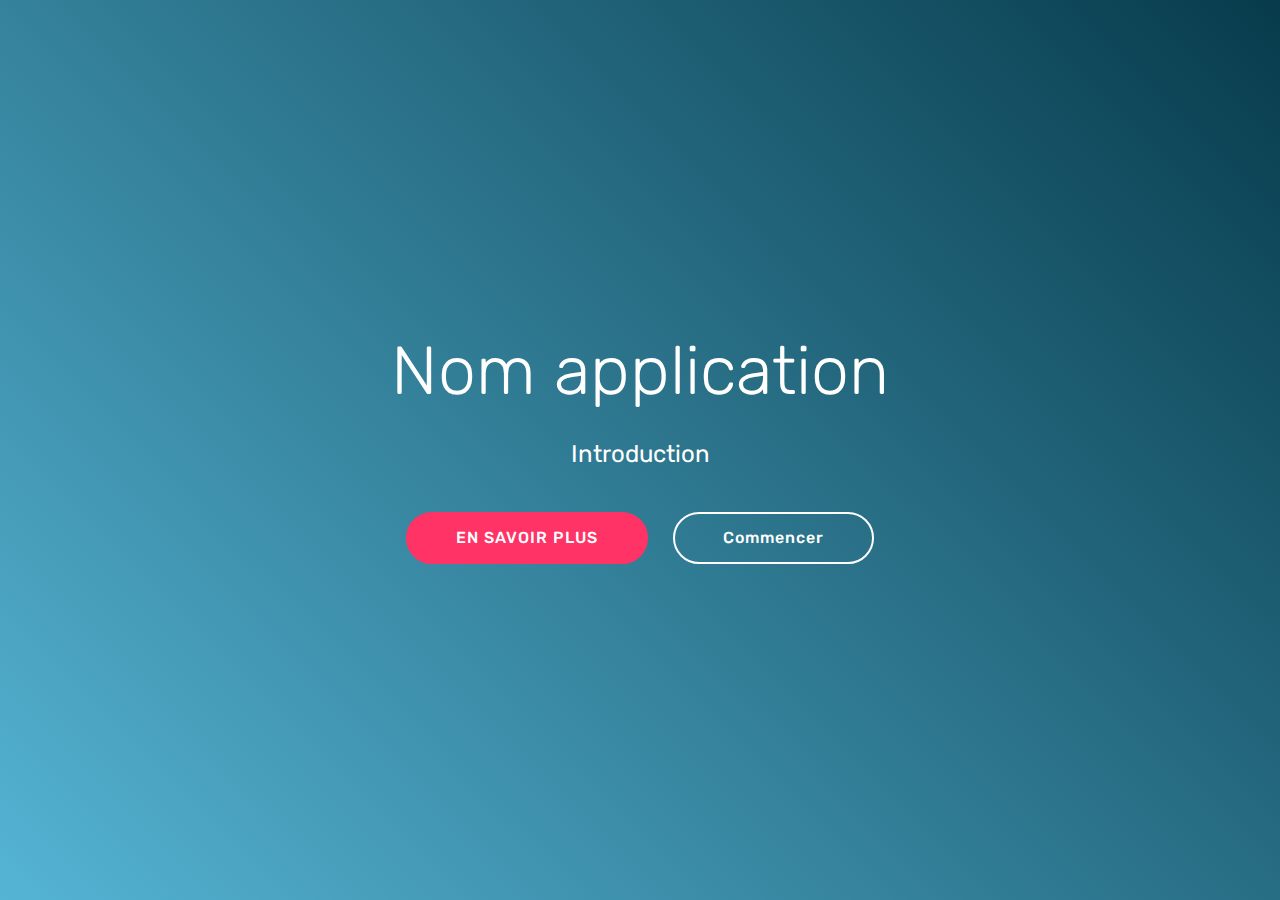
<file: index.html>
<!DOCTYPE html>
<html >
<head>
  <!-- Site made with Mobirise Website Builder v4.9.1, https://mobirise.com -->
  <meta charset="UTF-8">
  <meta http-equiv="X-UA-Compatible" content="IE=edge">
  <meta name="generator" content="Mobirise v4.9.1, mobirise.com">
  <meta name="viewport" content="width=device-width, initial-scale=1, minimum-scale=1">
  <link rel="shortcut icon" href="assets/images/51gy103of5l-128x128.png" type="image/x-icon">
  <meta name="description" content="">
  <title>Home</title>
  <link rel="stylesheet" href="assets/web/assets/mobirise-icons/mobirise-icons.css">
  <link rel="stylesheet" href="assets/tether/tether.min.css">
  <link rel="stylesheet" href="assets/bootstrap/css/bootstrap.min.css">
  <link rel="stylesheet" href="assets/bootstrap/css/bootstrap-grid.min.css">
  <link rel="stylesheet" href="assets/bootstrap/css/bootstrap-reboot.min.css">
  <link rel="stylesheet" href="assets/theme/css/style.css">
  <link rel="stylesheet" href="assets/mobirise/css/mbr-additional.css" type="text/css">
  
  
  
</head>
<body>
  <section class="header5 cid-rhd4XIgCxi mbr-fullscreen" id="header5-5">

    

    
    <div class="container">
        <div class="row justify-content-center">
            <div class="mbr-white col-md-10">
                <h1 class="mbr-section-title align-center pb-3 mbr-fonts-style display-1">Nom application</h1>
                <p class="mbr-text align-center display-5 pb-3 mbr-fonts-style">Introduction</p>
                <div class="mbr-section-btn align-center"><a class="btn btn-md btn-secondary display-4" href="https://mobirise.co">EN SAVOIR PLUS</a>
                        <a class="btn btn-md btn-white-outline display-4" href="page1.html">Commencer</a></div>
            </div>
        </div>
    </div>

    
</section>


  <section class="engine"><a href="https://mobirise.info/m">website design templates</a></section><script src="assets/web/assets/jquery/jquery.min.js"></script>
  <script src="assets/popper/popper.min.js"></script>
  <script src="assets/tether/tether.min.js"></script>
  <script src="assets/bootstrap/js/bootstrap.min.js"></script>
  <script src="assets/smoothscroll/smooth-scroll.js"></script>
  <script src="assets/theme/js/script.js"></script>
  
  
</body>
</html>
</file>
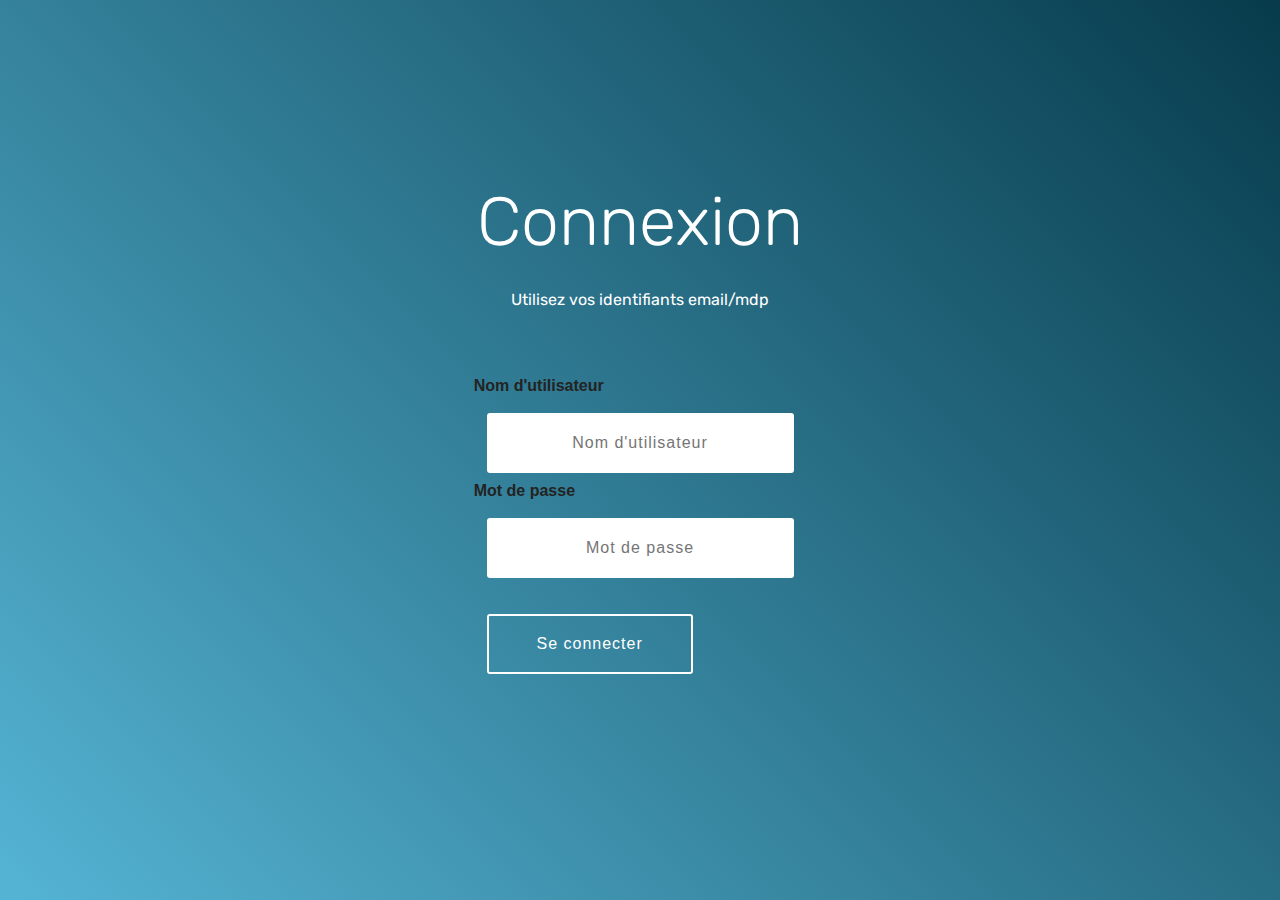
<file: page1.html>
<!DOCTYPE html>
<html >
<head>
  <!-- Site made with Mobirise Website Builder v4.9.1, https://mobirise.com -->
  <meta charset="UTF-8">
  <meta http-equiv="X-UA-Compatible" content="IE=edge">
  <meta name="generator" content="Mobirise v4.9.1, mobirise.com">
  <meta name="viewport" content="width=device-width, initial-scale=1, minimum-scale=1">
  <link rel="shortcut icon" href="assets/images/51gy103of5l-128x128.png" type="image/x-icon">
  <meta name="description" content="Website Creator Description">
  <title>connect</title>
  <link rel="stylesheet" href="assets/web/assets/mobirise-icons/mobirise-icons.css">
  <link rel="stylesheet" href="assets/tether/tether.min.css">
  <link rel="stylesheet" href="assets/bootstrap/css/bootstrap.min.css">
  <link rel="stylesheet" href="assets/bootstrap/css/bootstrap-grid.min.css">
  <link rel="stylesheet" href="assets/bootstrap/css/bootstrap-reboot.min.css">
  <link rel="stylesheet" href="assets/theme/css/style.css">
  <link rel="stylesheet" href="assets/mobirise/css/mbr-additional.css" type="text/css">
  
  
  
</head>
<body>
  <section class="header5 cid-rhd1aNc7wq mbr-fullscreen" id="header5-4">

    

    
    <div class="container">
        <div class="row justify-content-center">
            <div class="mbr-white col-md-10">
                <h1 class="mbr-section-title align-center pb-3 mbr-fonts-style display-1">
                    Connexion</h1>
                <p class="mbr-text align-center display-5 pb-3 mbr-fonts-style display-7">Utilisez vos identifiants email/mdp</p>
            </div>          <div class="containere">
            <form action="verification.php" method="POST">
                <label><strong>Nom d'utilisateur</strong></label><br>
                <input class="btn " type="text" placeholder="Nom d'utilisateur" name="username" required="">
                <br>
                <label><strong>Mot de passe</strong></label>                <br>
                <input class="btn " type="password" placeholder="Mot de passe" name="password" required="">
                <br>                <br>                <dd><a class="btn btn-md btn-white-outline" href="connected.html">Se connecter</a></dd></form></div>                             </div> 
        </div>            <!-- zone de connexion -->

    
</section>


  <section class="engine"><a href="https://mobirise.info/y">html site templates</a></section><script src="assets/web/assets/jquery/jquery.min.js"></script>
  <script src="assets/popper/popper.min.js"></script>
  <script src="assets/tether/tether.min.js"></script>
  <script src="assets/bootstrap/js/bootstrap.min.js"></script>
  <script src="assets/smoothscroll/smooth-scroll.js"></script>
  <script src="assets/theme/js/script.js"></script>
  
  
</body>
</html>
</file>
<file: assets/web/assets/mobirise-icons/mobirise-icons.css>
@font-face {
  font-family: 'MobiriseIcons';
  src:  url('mobirise-icons.eot?spat4u');
  src:  url('mobirise-icons.eot?spat4u#iefix') format('embedded-opentype'),
    url('mobirise-icons.ttf?spat4u') format('truetype'),
    url('mobirise-icons.woff?spat4u') format('woff'),
    url('mobirise-icons.svg?spat4u#MobiriseIcons') format('svg');
  font-weight: normal;
  font-style: normal;
}

[class^="mbri-"], [class*=" mbri-"] {
  /* use !important to prevent issues with browser extensions that change fonts */
  font-family: MobiriseIcons !important;
  speak: none;
  font-style: normal;
  font-weight: normal;
  font-variant: normal;
  text-transform: none;
  line-height: 1;

  /* Better Font Rendering =========== */
  -webkit-font-smoothing: antialiased;
  -moz-osx-font-smoothing: grayscale;
}

.mbri-add-submenu:before {
  content: "\e900";
}
.mbri-alert:before {
  content: "\e901";
}
.mbri-align-center:before {
  content: "\e902";
}
.mbri-align-justify:before {
  content: "\e903";
}
.mbri-align-left:before {
  content: "\e904";
}
.mbri-align-right:before {
  content: "\e905";
}
.mbri-android:before {
  content: "\e906";
}
.mbri-apple:before {
  content: "\e907";
}
.mbri-arrow-down:before {
  content: "\e908";
}
.mbri-arrow-next:before {
  content: "\e909";
}
.mbri-arrow-prev:before {
  content: "\e90a";
}
.mbri-arrow-up:before {
  content: "\e90b";
}
.mbri-bold:before {
  content: "\e90c";
}
.mbri-bookmark:before {
  content: "\e90d";
}
.mbri-bootstrap:before {
  content: "\e90e";
}
.mbri-briefcase:before {
  content: "\e90f";
}
.mbri-browse:before {
  content: "\e910";
}
.mbri-bulleted-list:before {
  content: "\e911";
}
.mbri-calendar:before {
  content: "\e912";
}
.mbri-camera:before {
  content: "\e913";
}
.mbri-cart-add:before {
  content: "\e914";
}
.mbri-cart-full:before {
  content: "\e915";
}
.mbri-cash:before {
  content: "\e916";
}
.mbri-change-style:before {
  content: "\e917";
}
.mbri-chat:before {
  content: "\e918";
}
.mbri-clock:before {
  content: "\e919";
}
.mbri-close:before {
  content: "\e91a";
}
.mbri-cloud:before {
  content: "\e91b";
}
.mbri-code:before {
  content: "\e91c";
}
.mbri-contact-form:before {
  content: "\e91d";
}
.mbri-credit-card:before {
  content: "\e91e";
}
.mbri-cursor-click:before {
  content: "\e91f";
}
.mbri-cust-feedback:before {
  content: "\e920";
}
.mbri-database:before {
  content: "\e921";
}
.mbri-delivery:before {
  content: "\e922";
}
.mbri-desktop:before {
  content: "\e923";
}
.mbri-devices:before {
  content: "\e924";
}
.mbri-down:before {
  content: "\e925";
}
.mbri-download:before {
  content: "\e989";
}
.mbri-drag-n-drop:before {
  content: "\e927";
}
.mbri-drag-n-drop2:before {
  content: "\e928";
}
.mbri-edit:before {
  content: "\e929";
}
.mbri-edit2:before {
  content: "\e92a";
}
.mbri-error:before {
  content: "\e92b";
}
.mbri-extension:before {
  content: "\e92c";
}
.mbri-features:before {
  content: "\e92d";
}
.mbri-file:before {
  content: "\e92e";
}
.mbri-flag:before {
  content: "\e92f";
}
.mbri-folder:before {
  content: "\e930";
}
.mbri-gift:before {
  content: "\e931";
}
.mbri-github:before {
  content: "\e932";
}
.mbri-globe:before {
  content: "\e933";
}
.mbri-globe-2:before {
  content: "\e934";
}
.mbri-growing-chart:before {
  content: "\e935";
}
.mbri-hearth:before {
  content: "\e936";
}
.mbri-help:before {
  content: "\e937";
}
.mbri-home:before {
  content: "\e938";
}
.mbri-hot-cup:before {
  content: "\e939";
}
.mbri-idea:before {
  content: "\e93a";
}
.mbri-image-gallery:before {
  content: "\e93b";
}
.mbri-image-slider:before {
  content: "\e93c";
}
.mbri-info:before {
  content: "\e93d";
}
.mbri-italic:before {
  content: "\e93e";
}
.mbri-key:before {
  content: "\e93f";
}
.mbri-laptop:before {
  content: "\e940";
}
.mbri-layers:before {
  content: "\e941";
}
.mbri-left-right:before {
  content: "\e942";
}
.mbri-left:before {
  content: "\e943";
}
.mbri-letter:before {
  content: "\e944";
}
.mbri-like:before {
  content: "\e945";
}
.mbri-link:before {
  content: "\e946";
}
.mbri-lock:before {
  content: "\e947";
}
.mbri-login:before {
  content: "\e948";
}
.mbri-logout:before {
  content: "\e949";
}
.mbri-magic-stick:before {
  content: "\e94a";
}
.mbri-map-pin:before {
  content: "\e94b";
}
.mbri-menu:before {
  content: "\e94c";
}
.mbri-mobile:before {
  content: "\e94d";
}
.mbri-mobile2:before {
  content: "\e94e";
}
.mbri-mobirise:before {
  content: "\e94f";
}
.mbri-more-horizontal:before {
  content: "\e950";
}
.mbri-more-vertical:before {
  content: "\e951";
}
.mbri-music:before {
  content: "\e952";
}
.mbri-new-file:before {
  content: "\e953";
}
.mbri-numbered-list:before {
  content: "\e954";
}
.mbri-opened-folder:before {
  content: "\e955";
}
.mbri-pages:before {
  content: "\e956";
}
.mbri-paper-plane:before {
  content: "\e957";
}
.mbri-paperclip:before {
  content: "\e958";
}
.mbri-photo:before {
  content: "\e959";
}
.mbri-photos:before {
  content: "\e95a";
}
.mbri-pin:before {
  content: "\e95b";
}
.mbri-play:before {
  content: "\e95c";
}
.mbri-plus:before {
  content: "\e95d";
}
.mbri-preview:before {
  content: "\e95e";
}
.mbri-print:before {
  content: "\e95f";
}
.mbri-protect:before {
  content: "\e960";
}
.mbri-question:before {
  content: "\e961";
}
.mbri-quote-left:before {
  content: "\e962";
}
.mbri-quote-right:before {
  content: "\e963";
}
.mbri-refresh:before {
  content: "\e964";
}
.mbri-responsive:before {
  content: "\e965";
}
.mbri-right:before {
  content: "\e966";
}
.mbri-rocket:before {
  content: "\e967";
}
.mbri-sad-face:before {
  content: "\e968";
}
.mbri-sale:before {
  content: "\e969";
}
.mbri-save:before {
  content: "\e96a";
}
.mbri-search:before {
  content: "\e96b";
}
.mbri-setting:before {
  content: "\e96c";
}
.mbri-setting2:before {
  content: "\e96d";
}
.mbri-setting3:before {
  content: "\e96e";
}
.mbri-share:before {
  content: "\e96f";
}
.mbri-shopping-bag:before {
  content: "\e970";
}
.mbri-shopping-basket:before {
  content: "\e971";
}
.mbri-shopping-cart:before {
  content: "\e972";
}
.mbri-sites:before {
  content: "\e973";
}
.mbri-smile-face:before {
  content: "\e974";
}
.mbri-speed:before {
  content: "\e975";
}
.mbri-star:before {
  content: "\e976";
}
.mbri-success:before {
  content: "\e977";
}
.mbri-sun:before {
  content: "\e978";
}
.mbri-sun2:before {
  content: "\e979";
}
.mbri-tablet:before {
  content: "\e97a";
}
.mbri-tablet-vertical:before {
  content: "\e97b";
}
.mbri-target:before {
  content: "\e97c";
}
.mbri-timer:before {
  content: "\e97d";
}
.mbri-to-ftp:before {
  content: "\e97e";
}
.mbri-to-local-drive:before {
  content: "\e97f";
}
.mbri-touch-swipe:before {
  content: "\e980";
}
.mbri-touch:before {
  content: "\e981";
}
.mbri-trash:before {
  content: "\e982";
}
.mbri-underline:before {
  content: "\e983";
}
.mbri-unlink:before {
  content: "\e984";
}
.mbri-unlock:before {
  content: "\e985";
}
.mbri-up-down:before {
  content: "\e986";
}
.mbri-up:before {
  content: "\e987";
}
.mbri-update:before {
  content: "\e988";
}
.mbri-upload:before {
 content: "\e926"; 
}
.mbri-user:before {
  content: "\e98a";
}
.mbri-user2:before {
  content: "\e98b";
}
.mbri-users:before {
  content: "\e98c";
}
.mbri-video:before {
  content: "\e98d";
}
.mbri-video-play:before {
  content: "\e98e";
}
.mbri-watch:before {
  content: "\e98f";
}
.mbri-website-theme:before {
  content: "\e990";
}
.mbri-wifi:before {
  content: "\e991";
}
.mbri-windows:before {
  content: "\e992";
}
.mbri-zoom-out:before {
  content: "\e993";
}
.mbri-redo:before {
  content: "\e994";
}
.mbri-undo:before {
  content: "\e995";
}
</file>
<file: assets/theme/css/style.css>
/*!
 * Mobirise v4 theme (https://mobirise.com/)
 * Copyright 2017 Mobirise
 */
section {
  background-color: #eeeeee; }

section,
.container,
.container-fluid {
  position: relative;
  word-wrap: break-word; }

a.mbr-iconfont:hover {
  text-decoration: none; }

.article .lead p, .article .lead ul, .article .lead ol, .article .lead pre, .article .lead blockquote {
  margin-bottom: 0; }

a {
  font-style: normal;
  font-weight: 400;
  cursor: pointer; }
  a, a:hover {
    text-decoration: none; }

figure {
  margin-bottom: 0; }

body {
  color: #232323; }

h1, h2, h3, h4, h5, h6,
.h1, .h2, .h3, .h4, .h5, .h6,
.display-1, .display-2, .display-3, .display-4 {
  line-height: 1;
  word-break: break-word;
  word-wrap: break-word; }

b, strong {
  font-weight: bold; }

blockquote {
  padding: 10px 0 10px 20px;
  position: relative;
  border-left: 2px solid;
  border-color: #ff3366; }

input:-webkit-autofill, input:-webkit-autofill:hover, input:-webkit-autofill:focus, input:-webkit-autofill:active {
  transition-delay: 9999s;
  transition-property: background-color, color; }

textarea[type="hidden"] {
  display: none; }

body {
  position: relative; }

section {
  background-position: 50% 50%;
  background-repeat: no-repeat;
  background-size: cover; }
  section .mbr-background-video,
  section .mbr-background-video-preview {
    position: absolute;
    bottom: 0;
    left: 0;
    right: 0;
    top: 0; }

.hidden {
  visibility: hidden; }

.mbr-z-index20 {
  z-index: 20; }

/*! Base colors */
.mbr-white {
  color: #ffffff; }

.mbr-black {
  color: #000000; }

.mbr-bg-white {
  background-color: #ffffff; }

.mbr-bg-black {
  background-color: #000000; }

/*! Text-aligns */
.align-left {
  text-align: left; }

.align-center {
  text-align: center; }

.align-right {
  text-align: right; }

@media (max-width: 767px) {
  .align-left, .align-center, .align-right, .mbr-section-btn, .mbr-section-title {
    text-align: center; } }
/*! Font-weight  */
.mbr-light {
  font-weight: 300; }

.mbr-regular {
  font-weight: 400; }

.mbr-semibold {
  font-weight: 500; }

.mbr-bold {
  font-weight: 700; }

/*! Media  */
.media-size-item {
  -webkit-flex: 1 1 auto;
  -moz-flex: 1 1 auto;
  -ms-flex: 1 1 auto;
  -o-flex: 1 1 auto;
  flex: 1 1 auto; }

.media-content {
  -webkit-flex-basis: 100%;
  flex-basis: 100%; }

.media-container-row {
  display: -ms-flexbox;
  display: -webkit-flex;
  display: flex;
  -webkit-flex-direction: row;
  -ms-flex-direction: row;
  flex-direction: row;
  -webkit-flex-wrap: wrap;
  -ms-flex-wrap: wrap;
  flex-wrap: wrap;
  -webkit-justify-content: center;
  -ms-flex-pack: center;
  justify-content: center;
  -webkit-align-content: center;
  -ms-flex-line-pack: center;
  align-content: center;
  -webkit-align-items: start;
  -ms-flex-align: start;
  align-items: start; }
  .media-container-row .media-size-item {
    width: 400px; }

.media-container-column {
  display: -ms-flexbox;
  display: -webkit-flex;
  display: flex;
  -webkit-flex-direction: column;
  -ms-flex-direction: column;
  flex-direction: column;
  -webkit-flex-wrap: wrap;
  -ms-flex-wrap: wrap;
  flex-wrap: wrap;
  -webkit-justify-content: center;
  -ms-flex-pack: center;
  justify-content: center;
  -webkit-align-content: center;
  -ms-flex-line-pack: center;
  align-content: center;
  -webkit-align-items: stretch;
  -ms-flex-align: stretch;
  align-items: stretch; }
  .media-container-column > * {
    width: 100%; }

@media (min-width: 992px) {
  .media-container-row {
    -webkit-flex-wrap: nowrap;
    -ms-flex-wrap: nowrap;
    flex-wrap: nowrap; } }
figure {
  overflow: hidden; }

figure[mbr-media-size] {
  transition: width 0.1s; }

.mbr-figure img, .mbr-figure iframe {
  display: block;
  width: 100%; }

.card {
  background-color: transparent;
  border: none; }

.card-img {
  text-align: center;
  flex-shrink: 0;
  -webkit-flex-shrink: 0; }

.media {
  max-width: 100%;
  margin: 0 auto; }

.mbr-figure {
  -ms-flex-item-align: center;
  -ms-grid-row-align: center;
  -webkit-align-self: center;
  align-self: center; }

.media-container > div {
  max-width: 100%; }

.mbr-figure img, .card-img img {
  width: 100%; }

@media (max-width: 991px) {
  .media-size-item {
    width: auto !important; }

  .media {
    width: auto; }

  .mbr-figure {
    width: 100% !important; } }
/*! Buttons */
.mbr-section-btn {
  margin-left: -.25rem;
  margin-right: -.25rem;
  font-size: 0; }

nav .mbr-section-btn {
  margin-left: 0rem;
  margin-right: 0rem; }

/*! Btn icon margin */
.btn .mbr-iconfont, .btn.btn-sm .mbr-iconfont {
  cursor: pointer;
  margin-right: 0.5rem; }

.btn.btn-md .mbr-iconfont, .btn.btn-md .mbr-iconfont {
  margin-right: 0.8rem; }

.mbr-regular {
  font-weight: 400; }

.mbr-semibold {
  font-weight: 500; }

.mbr-bold {
  font-weight: 700; }

[type="submit"] {
  -webkit-appearance: none; }

/*! Full-screen */
.mbr-fullscreen .mbr-overlay {
  min-height: 100vh; }

.mbr-fullscreen {
  display: flex;
  display: -webkit-flex;
  display: -moz-flex;
  display: -ms-flex;
  display: -o-flex;
  align-items: center;
  -webkit-align-items: center;
  min-height: 100vh;
  padding-top: 3rem;
  padding-bottom: 3rem; }

/*! Map */
.map {
  height: 25rem;
  position: relative; }
  .map iframe {
    width: 100%;
    height: 100%; }

/* Form */
.form-asterisk {
  font-family: initial;
  position: absolute;
  top: -2px;
  font-weight: normal; }

/*! Scroll to top arrow */
.mbr-arrow-up {
  bottom: 25px;
  right: 90px;
  position: fixed;
  text-align: right;
  z-index: 5000;
  color: #ffffff;
  font-size: 32px;
  transform: rotate(180deg);
  -webkit-transform: rotate(180deg); }

.mbr-arrow-up a {
  background: rgba(0, 0, 0, 0.2);
  border-radius: 3px;
  color: #fff;
  display: inline-block;
  height: 60px;
  width: 60px;
  outline-style: none !important;
  position: relative;
  text-decoration: none;
  transition: all .3s ease-in-out;
  cursor: pointer;
  text-align: center; }
  .mbr-arrow-up a:hover {
    background-color: rgba(0, 0, 0, 0.4); }
  .mbr-arrow-up a i {
    line-height: 60px; }

.mbr-arrow-up-icon {
  display: block;
  color: #fff; }

.mbr-arrow-up-icon::before {
  content: "\203a";
  display: inline-block;
  font-family: serif;
  font-size: 32px;
  line-height: 1;
  font-style: normal;
  position: relative;
  top: 6px;
  left: -4px;
  -webkit-transform: rotate(-90deg);
  transform: rotate(-90deg); }

/*! Arrow Down */
.mbr-arrow {
  position: absolute;
  bottom: 45px;
  left: 50%;
  width: 60px;
  height: 60px;
  cursor: pointer;
  background-color: rgba(80, 80, 80, 0.5);
  border-radius: 50%;
  -webkit-transform: translateX(-50%);
  transform: translateX(-50%); }
  .mbr-arrow > a {
    display: inline-block;
    text-decoration: none;
    outline-style: none;
    -webkit-animation: arrowdown 1.7s ease-in-out infinite;
    animation: arrowdown 1.7s ease-in-out infinite; }
    .mbr-arrow > a > i {
      position: absolute;
      top: -2px;
      left: 15px;
      font-size: 2rem; }

@keyframes arrowdown {
  0% {
    transform: translateY(0px);
    -webkit-transform: translateY(0px); }
  50% {
    transform: translateY(-5px);
    -webkit-transform: translateY(-5px); }
  100% {
    transform: translateY(0px);
    -webkit-transform: translateY(0px); } }
@-webkit-keyframes arrowdown {
  0% {
    transform: translateY(0px);
    -webkit-transform: translateY(0px); }
  50% {
    transform: translateY(-5px);
    -webkit-transform: translateY(-5px); }
  100% {
    transform: translateY(0px);
    -webkit-transform: translateY(0px); } }
@media (max-width: 500px) {
  .mbr-arrow-up {
    left: 50%;
    right: auto;
    transform: translateX(-50%) rotate(180deg);
    -webkit-transform: translateX(-50%) rotate(180deg); } }
/*Gradients animation*/
@keyframes gradient-animation {
  from {
    background-position: 0% 100%;
    animation-timing-function: ease-in-out; }
  to {
    background-position: 100% 0%;
    animation-timing-function: ease-in-out; } }
@-webkit-keyframes gradient-animation {
  from {
    background-position: 0% 100%;
    animation-timing-function: ease-in-out; }
  to {
    background-position: 100% 0%;
    animation-timing-function: ease-in-out; } }
.bg-gradient {
  background-size: 200% 200%;
  animation: gradient-animation 5s infinite alternate;
  -webkit-animation: gradient-animation 5s infinite alternate; }

.menu .navbar-brand {
  display: -webkit-flex; }
  .menu .navbar-brand span {
    display: flex;
    display: -webkit-flex; }
  .menu .navbar-brand .navbar-caption-wrap {
    display: -webkit-flex; }
  .menu .navbar-brand .navbar-logo img {
    display: -webkit-flex; }
@media (min-width: 768px) and (max-width: 991px) {
  .menu .navbar-toggleable-sm .navbar-nav {
    display: -webkit-box;
    display: -webkit-flex;
    display: -ms-flexbox; } }
@media (min-width: 992px) {
  .menu .navbar-nav.nav-dropdown {
    display: -webkit-flex; }
  .menu .navbar-toggleable-sm .navbar-collapse {
    display: -webkit-flex !important; } }
@media (max-width: 767px) {
  .menu .navbar-collapse {
    overflow-y: auto;
    max-height: 80vh; }
  .menu .dropdown-menu {
    max-height: 60vh;
    overflow-y: auto; } }

.navbar {
  display: -webkit-flex;
  -webkit-flex-wrap: wrap;
  -webkit-align-items: center;
  -webkit-justify-content: space-between; }

.navbar-collapse {
  -webkit-flex-basis: 100%;
  -webkit-flex-grow: 1;
  -webkit-align-items: center; }

.nav-dropdown .link {
  padding: .667em 1.667em !important;
  margin: 0 !important; }

.nav {
  display: -webkit-flex;
  -webkit-flex-wrap: wrap; }

.row {
  display: -webkit-flex;
  -webkit-flex-wrap: wrap; }

.justify-content-center {
  -webkit-justify-content: center; }

.form-inline {
  display: -webkit-flex;
  -webkit-flex-flow: row wrap;
  -webkit-align-items: center; }

.card-wrapper {
  -webkit-flex: 1; }

.carousel-control {
  z-index: 10;
  display: -webkit-flex;
  -webkit-align-items: center;
  -webkit-justify-content: center; }

.carousel-controls {
  display: -webkit-flex; }

.media {
  display: -webkit-flex; }

/*# sourceMappingURL=style.css.map */
.engine {
	position: absolute;
	text-indent: -2400px;
	text-align: center;
	padding: 0;
	top: 0;
	left: -2400px;
}
</file>
<file: assets/mobirise/css/mbr-additional.css>
@import url(https://fonts.googleapis.com/css?family=Rubik:300,300i,400,400i,500,500i,700,700i,900,900i);





body {
  font-style: normal;
  line-height: 1.5;
}
.mbr-section-title {
  font-style: normal;
  line-height: 1.2;
}
.mbr-section-subtitle {
  line-height: 1.3;
}
.mbr-text {
  font-style: normal;
  line-height: 1.6;
}
.display-1 {
  font-family: 'Rubik', sans-serif;
  font-size: 4.25rem;
}
.display-1 > .mbr-iconfont {
  font-size: 6.8rem;
}
.display-2 {
  font-family: 'Rubik', sans-serif;
  font-size: 3rem;
}
.display-2 > .mbr-iconfont {
  font-size: 4.8rem;
}
.display-4 {
  font-family: 'Rubik', sans-serif;
  font-size: 1rem;
}
.display-4 > .mbr-iconfont {
  font-size: 1.6rem;
}
.display-5 {
  font-family: 'Rubik', sans-serif;
  font-size: 1.5rem;
}
.display-5 > .mbr-iconfont {
  font-size: 2.4rem;
}
.display-7 {
  font-family: 'Rubik', sans-serif;
  font-size: 1rem;
}
.display-7 > .mbr-iconfont {
  font-size: 1.6rem;
}
/* ---- Fluid typography for mobile devices ---- */
/* 1.4 - font scale ratio ( bootstrap == 1.42857 ) */
/* 100vw - current viewport width */
/* (48 - 20)  48 == 48rem == 768px, 20 == 20rem == 320px(minimal supported viewport) */
/* 0.65 - min scale variable, may vary */
@media (max-width: 768px) {
  .display-1 {
    font-size: 3.4rem;
    font-size: calc( 2.1374999999999997rem + (4.25 - 2.1374999999999997) * ((100vw - 20rem) / (48 - 20)));
    line-height: calc( 1.4 * (2.1374999999999997rem + (4.25 - 2.1374999999999997) * ((100vw - 20rem) / (48 - 20))));
  }
  .display-2 {
    font-size: 2.4rem;
    font-size: calc( 1.7rem + (3 - 1.7) * ((100vw - 20rem) / (48 - 20)));
    line-height: calc( 1.4 * (1.7rem + (3 - 1.7) * ((100vw - 20rem) / (48 - 20))));
  }
  .display-4 {
    font-size: 0.8rem;
    font-size: calc( 1rem + (1 - 1) * ((100vw - 20rem) / (48 - 20)));
    line-height: calc( 1.4 * (1rem + (1 - 1) * ((100vw - 20rem) / (48 - 20))));
  }
  .display-5 {
    font-size: 1.2rem;
    font-size: calc( 1.175rem + (1.5 - 1.175) * ((100vw - 20rem) / (48 - 20)));
    line-height: calc( 1.4 * (1.175rem + (1.5 - 1.175) * ((100vw - 20rem) / (48 - 20))));
  }
}
/* Buttons */
.btn {
  font-weight: 500;
  border-width: 2px;
  font-style: normal;
  letter-spacing: 1px;
  margin: .4rem .8rem;
  white-space: normal;
  -webkit-transition: all 0.3s ease-in-out;
  -moz-transition: all 0.3s ease-in-out;
  transition: all 0.3s ease-in-out;
  display: inline-flex;
  align-items: center;
  justify-content: center;
  word-break: break-word;
  -webkit-align-items: center;
  -webkit-justify-content: center;
  display: -webkit-inline-flex;
  padding: 1rem 3rem;
  border-radius: 3px;
}
.btn-sm {
  font-weight: 500;
  letter-spacing: 1px;
  -webkit-transition: all 0.3s ease-in-out;
  -moz-transition: all 0.3s ease-in-out;
  transition: all 0.3s ease-in-out;
  padding: 0.6rem 1.5rem;
  border-radius: 3px;
}
.btn-md {
  font-weight: 500;
  letter-spacing: 1px;
  margin: .4rem .8rem !important;
  -webkit-transition: all 0.3s ease-in-out;
  -moz-transition: all 0.3s ease-in-out;
  transition: all 0.3s ease-in-out;
  padding: 1rem 3rem;
  border-radius: 3px;
}
.btn-lg {
  font-weight: 500;
  letter-spacing: 1px;
  margin: .4rem .8rem !important;
  -webkit-transition: all 0.3s ease-in-out;
  -moz-transition: all 0.3s ease-in-out;
  transition: all 0.3s ease-in-out;
  padding: 1.2rem 3.2rem;
  border-radius: 3px;
}
.bg-primary {
  background-color: #149dcc !important;
}
.bg-success {
  background-color: #f7ed4a !important;
}
.bg-info {
  background-color: #82786e !important;
}
.bg-warning {
  background-color: #879a9f !important;
}
.bg-danger {
  background-color: #b1a374 !important;
}
.btn-primary,
.btn-primary:active {
  background-color: #149dcc !important;
  border-color: #149dcc !important;
  color: #ffffff !important;
}
.btn-primary:hover,
.btn-primary:focus,
.btn-primary.focus,
.btn-primary.active {
  color: #ffffff !important;
  background-color: #0d6786 !important;
  border-color: #0d6786 !important;
}
.btn-primary.disabled,
.btn-primary:disabled {
  color: #ffffff !important;
  background-color: #0d6786 !important;
  border-color: #0d6786 !important;
}
.btn-secondary,
.btn-secondary:active {
  background-color: #ff3366 !important;
  border-color: #ff3366 !important;
  color: #ffffff !important;
}
.btn-secondary:hover,
.btn-secondary:focus,
.btn-secondary.focus,
.btn-secondary.active {
  color: #ffffff !important;
  background-color: #e50039 !important;
  border-color: #e50039 !important;
}
.btn-secondary.disabled,
.btn-secondary:disabled {
  color: #ffffff !important;
  background-color: #e50039 !important;
  border-color: #e50039 !important;
}
.btn-info,
.btn-info:active {
  background-color: #82786e !important;
  border-color: #82786e !important;
  color: #ffffff !important;
}
.btn-info:hover,
.btn-info:focus,
.btn-info.focus,
.btn-info.active {
  color: #ffffff !important;
  background-color: #59524b !important;
  border-color: #59524b !important;
}
.btn-info.disabled,
.btn-info:disabled {
  color: #ffffff !important;
  background-color: #59524b !important;
  border-color: #59524b !important;
}
.btn-success,
.btn-success:active {
  background-color: #f7ed4a !important;
  border-color: #f7ed4a !important;
  color: #3f3c03 !important;
}
.btn-success:hover,
.btn-success:focus,
.btn-success.focus,
.btn-success.active {
  color: #3f3c03 !important;
  background-color: #eadd0a !important;
  border-color: #eadd0a !important;
}
.btn-success.disabled,
.btn-success:disabled {
  color: #3f3c03 !important;
  background-color: #eadd0a !important;
  border-color: #eadd0a !important;
}
.btn-warning,
.btn-warning:active {
  background-color: #879a9f !important;
  border-color: #879a9f !important;
  color: #ffffff !important;
}
.btn-warning:hover,
.btn-warning:focus,
.btn-warning.focus,
.btn-warning.active {
  color: #ffffff !important;
  background-color: #617479 !important;
  border-color: #617479 !important;
}
.btn-warning.disabled,
.btn-warning:disabled {
  color: #ffffff !important;
  background-color: #617479 !important;
  border-color: #617479 !important;
}
.btn-danger,
.btn-danger:active {
  background-color: #b1a374 !important;
  border-color: #b1a374 !important;
  color: #ffffff !important;
}
.btn-danger:hover,
.btn-danger:focus,
.btn-danger.focus,
.btn-danger.active {
  color: #ffffff !important;
  background-color: #8b7d4e !important;
  border-color: #8b7d4e !important;
}
.btn-danger.disabled,
.btn-danger:disabled {
  color: #ffffff !important;
  background-color: #8b7d4e !important;
  border-color: #8b7d4e !important;
}
.btn-white {
  color: #333333 !important;
}
.btn-white,
.btn-white:active {
  background-color: #ffffff !important;
  border-color: #ffffff !important;
  color: #808080 !important;
}
.btn-white:hover,
.btn-white:focus,
.btn-white.focus,
.btn-white.active {
  color: #808080 !important;
  background-color: #d9d9d9 !important;
  border-color: #d9d9d9 !important;
}
.btn-white.disabled,
.btn-white:disabled {
  color: #808080 !important;
  background-color: #d9d9d9 !important;
  border-color: #d9d9d9 !important;
}
.btn-black,
.btn-black:active {
  background-color: #333333 !important;
  border-color: #333333 !important;
  color: #ffffff !important;
}
.btn-black:hover,
.btn-black:focus,
.btn-black.focus,
.btn-black.active {
  color: #ffffff !important;
  background-color: #0d0d0d !important;
  border-color: #0d0d0d !important;
}
.btn-black.disabled,
.btn-black:disabled {
  color: #ffffff !important;
  background-color: #0d0d0d !important;
  border-color: #0d0d0d !important;
}
.btn-primary-outline,
.btn-primary-outline:active {
  background: none;
  border-color: #0b566f;
  color: #0b566f;
}
.btn-primary-outline:hover,
.btn-primary-outline:focus,
.btn-primary-outline.focus,
.btn-primary-outline.active {
  color: #ffffff;
  background-color: #149dcc;
  border-color: #149dcc;
}
.btn-primary-outline.disabled,
.btn-primary-outline:disabled {
  color: #ffffff !important;
  background-color: #149dcc !important;
  border-color: #149dcc !important;
}
.btn-secondary-outline,
.btn-secondary-outline:active {
  background: none;
  border-color: #cc0033;
  color: #cc0033;
}
.btn-secondary-outline:hover,
.btn-secondary-outline:focus,
.btn-secondary-outline.focus,
.btn-secondary-outline.active {
  color: #ffffff;
  background-color: #ff3366;
  border-color: #ff3366;
}
.btn-secondary-outline.disabled,
.btn-secondary-outline:disabled {
  color: #ffffff !important;
  background-color: #ff3366 !important;
  border-color: #ff3366 !important;
}
.btn-info-outline,
.btn-info-outline:active {
  background: none;
  border-color: #4b453f;
  color: #4b453f;
}
.btn-info-outline:hover,
.btn-info-outline:focus,
.btn-info-outline.focus,
.btn-info-outline.active {
  color: #ffffff;
  background-color: #82786e;
  border-color: #82786e;
}
.btn-info-outline.disabled,
.btn-info-outline:disabled {
  color: #ffffff !important;
  background-color: #82786e !important;
  border-color: #82786e !important;
}
.btn-success-outline,
.btn-success-outline:active {
  background: none;
  border-color: #d2c609;
  color: #d2c609;
}
.btn-success-outline:hover,
.btn-success-outline:focus,
.btn-success-outline.focus,
.btn-success-outline.active {
  color: #3f3c03;
  background-color: #f7ed4a;
  border-color: #f7ed4a;
}
.btn-success-outline.disabled,
.btn-success-outline:disabled {
  color: #3f3c03 !important;
  background-color: #f7ed4a !important;
  border-color: #f7ed4a !important;
}
.btn-warning-outline,
.btn-warning-outline:active {
  background: none;
  border-color: #55666b;
  color: #55666b;
}
.btn-warning-outline:hover,
.btn-warning-outline:focus,
.btn-warning-outline.focus,
.btn-warning-outline.active {
  color: #ffffff;
  background-color: #879a9f;
  border-color: #879a9f;
}
.btn-warning-outline.disabled,
.btn-warning-outline:disabled {
  color: #ffffff !important;
  background-color: #879a9f !important;
  border-color: #879a9f !important;
}
.btn-danger-outline,
.btn-danger-outline:active {
  background: none;
  border-color: #7a6e45;
  color: #7a6e45;
}
.btn-danger-outline:hover,
.btn-danger-outline:focus,
.btn-danger-outline.focus,
.btn-danger-outline.active {
  color: #ffffff;
  background-color: #b1a374;
  border-color: #b1a374;
}
.btn-danger-outline.disabled,
.btn-danger-outline:disabled {
  color: #ffffff !important;
  background-color: #b1a374 !important;
  border-color: #b1a374 !important;
}
.btn-black-outline,
.btn-black-outline:active {
  background: none;
  border-color: #000000;
  color: #000000;
}
.btn-black-outline:hover,
.btn-black-outline:focus,
.btn-black-outline.focus,
.btn-black-outline.active {
  color: #ffffff;
  background-color: #333333;
  border-color: #333333;
}
.btn-black-outline.disabled,
.btn-black-outline:disabled {
  color: #ffffff !important;
  background-color: #333333 !important;
  border-color: #333333 !important;
}
.btn-white-outline,
.btn-white-outline:active,
.btn-white-outline.active {
  background: none;
  border-color: #ffffff;
  color: #ffffff;
}
.btn-white-outline:hover,
.btn-white-outline:focus,
.btn-white-outline.focus {
  color: #333333;
  background-color: #ffffff;
  border-color: #ffffff;
}
.text-primary {
  color: #149dcc !important;
}
.text-secondary {
  color: #ff3366 !important;
}
.text-success {
  color: #f7ed4a !important;
}
.text-info {
  color: #82786e !important;
}
.text-warning {
  color: #879a9f !important;
}
.text-danger {
  color: #b1a374 !important;
}
.text-white {
  color: #ffffff !important;
}
.text-black {
  color: #000000 !important;
}
a.text-primary:hover,
a.text-primary:focus {
  color: #0b566f !important;
}
a.text-secondary:hover,
a.text-secondary:focus {
  color: #cc0033 !important;
}
a.text-success:hover,
a.text-success:focus {
  color: #d2c609 !important;
}
a.text-info:hover,
a.text-info:focus {
  color: #4b453f !important;
}
a.text-warning:hover,
a.text-warning:focus {
  color: #55666b !important;
}
a.text-danger:hover,
a.text-danger:focus {
  color: #7a6e45 !important;
}
a.text-white:hover,
a.text-white:focus {
  color: #b3b3b3 !important;
}
a.text-black:hover,
a.text-black:focus {
  color: #4d4d4d !important;
}
.alert-success {
  background-color: #70c770;
}
.alert-info {
  background-color: #82786e;
}
.alert-warning {
  background-color: #879a9f;
}
.alert-danger {
  background-color: #b1a374;
}
.mbr-section-btn a.btn:not(.btn-form) {
  border-radius: 100px;
}
.mbr-section-btn a.btn:not(.btn-form):hover,
.mbr-section-btn a.btn:not(.btn-form):focus {
  box-shadow: none !important;
}
.mbr-section-btn a.btn:not(.btn-form):hover,
.mbr-section-btn a.btn:not(.btn-form):focus {
  box-shadow: 0 10px 40px 0 rgba(0, 0, 0, 0.2) !important;
  -webkit-box-shadow: 0 10px 40px 0 rgba(0, 0, 0, 0.2) !important;
}
.mbr-gallery-filter li a {
  border-radius: 100px !important;
}
.mbr-gallery-filter li.active .btn {
  background-color: #149dcc;
  border-color: #149dcc;
  color: #ffffff;
}
.mbr-gallery-filter li.active .btn:focus {
  box-shadow: none;
}
.nav-tabs .nav-link {
  border-radius: 100px !important;
}
.btn-form {
  border-radius: 0;
}
.btn-form:hover {
  cursor: pointer;
}
a,
a:hover {
  color: #149dcc;
}
.mbr-plan-header.bg-primary .mbr-plan-subtitle,
.mbr-plan-header.bg-primary .mbr-plan-price-desc {
  color: #b4e6f8;
}
.mbr-plan-header.bg-success .mbr-plan-subtitle,
.mbr-plan-header.bg-success .mbr-plan-price-desc {
  color: #ffffff;
}
.mbr-plan-header.bg-info .mbr-plan-subtitle,
.mbr-plan-header.bg-info .mbr-plan-price-desc {
  color: #beb8b2;
}
.mbr-plan-header.bg-warning .mbr-plan-subtitle,
.mbr-plan-header.bg-warning .mbr-plan-price-desc {
  color: #ced6d8;
}
.mbr-plan-header.bg-danger .mbr-plan-subtitle,
.mbr-plan-header.bg-danger .mbr-plan-price-desc {
  color: #dfd9c6;
}
/* Scroll to top button*/
.scrollToTop_wraper {
  display: none;
}
#scrollToTop a i:before {
  content: '';
  position: absolute;
  height: 40%;
  top: 25%;
  background: #fff;
  width: 2px;
  left: calc(50% - 1px);
}
#scrollToTop a i:after {
  content: '';
  position: absolute;
  display: block;
  border-top: 2px solid #fff;
  border-right: 2px solid #fff;
  width: 40%;
  height: 40%;
  left: 30%;
  bottom: 30%;
  transform: rotate(135deg);
  -webkit-transform: rotate(135deg);
}
/* Others*/
.note-check a[data-value=Rubik] {
  font-style: normal;
}
.mbr-arrow a {
  color: #ffffff;
}
@media (max-width: 767px) {
  .mbr-arrow {
    display: none;
  }
}
.form-control-label {
  position: relative;
  cursor: pointer;
  margin-bottom: .357em;
  padding: 0;
}
.alert {
  color: #ffffff;
  border-radius: 0;
  border: 0;
  font-size: .875rem;
  line-height: 1.5;
  margin-bottom: 1.875rem;
  padding: 1.25rem;
  position: relative;
}
.alert.alert-form::after {
  background-color: inherit;
  bottom: -7px;
  content: "";
  display: block;
  height: 14px;
  left: 50%;
  margin-left: -7px;
  position: absolute;
  transform: rotate(45deg);
  width: 14px;
  -webkit-transform: rotate(45deg);
}
.form-control {
  background-color: #f5f5f5;
  box-shadow: none;
  color: #565656;
  font-family: 'Rubik', sans-serif;
  font-size: 1rem;
  line-height: 1.43;
  min-height: 3.5em;
  padding: 1.07em .5em;
}
.form-control > .mbr-iconfont {
  font-size: 1.6rem;
}
.form-control,
.form-control:focus {
  border: 1px solid #e8e8e8;
}
.form-active .form-control:invalid {
  border-color: red;
}
.mbr-overlay {
  background-color: #000;
  bottom: 0;
  left: 0;
  opacity: .5;
  position: absolute;
  right: 0;
  top: 0;
  z-index: 0;
}
blockquote {
  font-style: italic;
  padding: 10px 0 10px 20px;
  font-size: 1.09rem;
  position: relative;
  border-color: #149dcc;
  border-width: 3px;
}
ul,
ol,
pre,
blockquote {
  margin-bottom: 2.3125rem;
}
pre {
  background: #f4f4f4;
  padding: 10px 24px;
  white-space: pre-wrap;
}
.inactive {
  -webkit-user-select: none;
  -moz-user-select: none;
  -ms-user-select: none;
  user-select: none;
  pointer-events: none;
  -webkit-user-drag: none;
  user-drag: none;
}
.mbr-section__comments .row {
  justify-content: center;
  -webkit-justify-content: center;
}
/* Forms */
.mbr-form .btn {
  margin: .4rem 0;
}
.mbr-form .input-group-btn a.btn {
  border-radius: 100px !important;
}
.mbr-form .input-group-btn a.btn:hover {
  box-shadow: 0 10px 40px 0 rgba(0, 0, 0, 0.2);
}
.mbr-form .input-group-btn button[type="submit"] {
  border-radius: 100px !important;
  padding: 1rem 3rem;
}
.mbr-form .input-group-btn button[type="submit"]:hover {
  box-shadow: 0 10px 40px 0 rgba(0, 0, 0, 0.2);
}
.form2 .form-control {
  border-top-left-radius: 100px;
  border-bottom-left-radius: 100px;
}
.form2 .input-group-btn a.btn {
  border-top-left-radius: 0 !important;
  border-bottom-left-radius: 0 !important;
}
.form2 .input-group-btn button[type="submit"] {
  border-top-left-radius: 0 !important;
  border-bottom-left-radius: 0 !important;
}
.form3 input[type="email"] {
  border-radius: 100px !important;
}
@media (max-width: 349px) {
  .form2 input[type="email"] {
    border-radius: 100px !important;
  }
  .form2 .input-group-btn a.btn {
    border-radius: 100px !important;
  }
  .form2 .input-group-btn button[type="submit"] {
    border-radius: 100px !important;
  }
}
@media (max-width: 767px) {
  .btn {
    font-size: .75rem !important;
  }
  .btn .mbr-iconfont {
    font-size: 1rem !important;
  }
}
/* Social block */
.btn-social {
  font-size: 20px;
  border-radius: 50%;
  padding: 0;
  width: 44px;
  height: 44px;
  line-height: 44px;
  text-align: center;
  position: relative;
  border: 2px solid #c0a375;
  border-color: #149dcc;
  color: #232323;
  cursor: pointer;
}
.btn-social i {
  top: 0;
  line-height: 44px;
  width: 44px;
}
.btn-social:hover {
  color: #fff;
  background: #149dcc;
}
.btn-social + .btn {
  margin-left: .1rem;
}
/* Footer */
.mbr-footer-content li::before,
.mbr-footer .mbr-contacts li::before {
  background: #149dcc;
}
.mbr-footer-content li a:hover,
.mbr-footer .mbr-contacts li a:hover {
  color: #149dcc;
}
.footer3 input[type="email"],
.footer4 input[type="email"] {
  border-radius: 100px !important;
}
.footer3 .input-group-btn a.btn,
.footer4 .input-group-btn a.btn {
  border-radius: 100px !important;
}
.footer3 .input-group-btn button[type="submit"],
.footer4 .input-group-btn button[type="submit"] {
  border-radius: 100px !important;
}
/* Headers*/
.header13 .form-inline input[type="email"],
.header14 .form-inline input[type="email"] {
  border-radius: 100px;
}
.header13 .form-inline input[type="text"],
.header14 .form-inline input[type="text"] {
  border-radius: 100px;
}
.header13 .form-inline input[type="tel"],
.header14 .form-inline input[type="tel"] {
  border-radius: 100px;
}
.header13 .form-inline a.btn,
.header14 .form-inline a.btn {
  border-radius: 100px;
}
.header13 .form-inline button,
.header14 .form-inline button {
  border-radius: 100px !important;
}
.offset-1 {
  margin-left: 8.33333%;
}
.offset-2 {
  margin-left: 16.66667%;
}
.offset-3 {
  margin-left: 25%;
}
.offset-4 {
  margin-left: 33.33333%;
}
.offset-5 {
  margin-left: 41.66667%;
}
.offset-6 {
  margin-left: 50%;
}
.offset-7 {
  margin-left: 58.33333%;
}
.offset-8 {
  margin-left: 66.66667%;
}
.offset-9 {
  margin-left: 75%;
}
.offset-10 {
  margin-left: 83.33333%;
}
.offset-11 {
  margin-left: 91.66667%;
}
@media (min-width: 576px) {
  .offset-sm-0 {
    margin-left: 0%;
  }
  .offset-sm-1 {
    margin-left: 8.33333%;
  }
  .offset-sm-2 {
    margin-left: 16.66667%;
  }
  .offset-sm-3 {
    margin-left: 25%;
  }
  .offset-sm-4 {
    margin-left: 33.33333%;
  }
  .offset-sm-5 {
    margin-left: 41.66667%;
  }
  .offset-sm-6 {
    margin-left: 50%;
  }
  .offset-sm-7 {
    margin-left: 58.33333%;
  }
  .offset-sm-8 {
    margin-left: 66.66667%;
  }
  .offset-sm-9 {
    margin-left: 75%;
  }
  .offset-sm-10 {
    margin-left: 83.33333%;
  }
  .offset-sm-11 {
    margin-left: 91.66667%;
  }
}
@media (min-width: 768px) {
  .offset-md-0 {
    margin-left: 0%;
  }
  .offset-md-1 {
    margin-left: 8.33333%;
  }
  .offset-md-2 {
    margin-left: 16.66667%;
  }
  .offset-md-3 {
    margin-left: 25%;
  }
  .offset-md-4 {
    margin-left: 33.33333%;
  }
  .offset-md-5 {
    margin-left: 41.66667%;
  }
  .offset-md-6 {
    margin-left: 50%;
  }
  .offset-md-7 {
    margin-left: 58.33333%;
  }
  .offset-md-8 {
    margin-left: 66.66667%;
  }
  .offset-md-9 {
    margin-left: 75%;
  }
  .offset-md-10 {
    margin-left: 83.33333%;
  }
  .offset-md-11 {
    margin-left: 91.66667%;
  }
}
@media (min-width: 992px) {
  .offset-lg-0 {
    margin-left: 0%;
  }
  .offset-lg-1 {
    margin-left: 8.33333%;
  }
  .offset-lg-2 {
    margin-left: 16.66667%;
  }
  .offset-lg-3 {
    margin-left: 25%;
  }
  .offset-lg-4 {
    margin-left: 33.33333%;
  }
  .offset-lg-5 {
    margin-left: 41.66667%;
  }
  .offset-lg-6 {
    margin-left: 50%;
  }
  .offset-lg-7 {
    margin-left: 58.33333%;
  }
  .offset-lg-8 {
    margin-left: 66.66667%;
  }
  .offset-lg-9 {
    margin-left: 75%;
  }
  .offset-lg-10 {
    margin-left: 83.33333%;
  }
  .offset-lg-11 {
    margin-left: 91.66667%;
  }
}
@media (min-width: 1200px) {
  .offset-xl-0 {
    margin-left: 0%;
  }
  .offset-xl-1 {
    margin-left: 8.33333%;
  }
  .offset-xl-2 {
    margin-left: 16.66667%;
  }
  .offset-xl-3 {
    margin-left: 25%;
  }
  .offset-xl-4 {
    margin-left: 33.33333%;
  }
  .offset-xl-5 {
    margin-left: 41.66667%;
  }
  .offset-xl-6 {
    margin-left: 50%;
  }
  .offset-xl-7 {
    margin-left: 58.33333%;
  }
  .offset-xl-8 {
    margin-left: 66.66667%;
  }
  .offset-xl-9 {
    margin-left: 75%;
  }
  .offset-xl-10 {
    margin-left: 83.33333%;
  }
  .offset-xl-11 {
    margin-left: 91.66667%;
  }
}
.navbar-toggler {
  -webkit-align-self: flex-start;
  -ms-flex-item-align: start;
  align-self: flex-start;
  padding: 0.25rem 0.75rem;
  font-size: 1.25rem;
  line-height: 1;
  background: transparent;
  border: 1px solid transparent;
  -webkit-border-radius: 0.25rem;
  border-radius: 0.25rem;
}
.navbar-toggler:focus,
.navbar-toggler:hover {
  text-decoration: none;
}
.navbar-toggler-icon {
  display: inline-block;
  width: 1.5em;
  height: 1.5em;
  vertical-align: middle;
  content: "";
  background: no-repeat center center;
  -webkit-background-size: 100% 100%;
  -o-background-size: 100% 100%;
  background-size: 100% 100%;
}
.navbar-toggler-left {
  position: absolute;
  left: 1rem;
}
.navbar-toggler-right {
  position: absolute;
  right: 1rem;
}
@media (max-width: 575px) {
  .navbar-toggleable .navbar-nav .dropdown-menu {
    position: static;
    float: none;
  }
  .navbar-toggleable > .container {
    padding-right: 0;
    padding-left: 0;
  }
}
@media (min-width: 576px) {
  .navbar-toggleable {
    -webkit-box-orient: horizontal;
    -webkit-box-direction: normal;
    -webkit-flex-direction: row;
    -ms-flex-direction: row;
    flex-direction: row;
    -webkit-flex-wrap: nowrap;
    -ms-flex-wrap: nowrap;
    flex-wrap: nowrap;
    -webkit-box-align: center;
    -webkit-align-items: center;
    -ms-flex-align: center;
    align-items: center;
  }
  .navbar-toggleable .navbar-nav {
    -webkit-box-orient: horizontal;
    -webkit-box-direction: normal;
    -webkit-flex-direction: row;
    -ms-flex-direction: row;
    flex-direction: row;
  }
  .navbar-toggleable .navbar-nav .nav-link {
    padding-right: .5rem;
    padding-left: .5rem;
  }
  .navbar-toggleable > .container {
    display: -webkit-box;
    display: -webkit-flex;
    display: -ms-flexbox;
    display: flex;
    -webkit-flex-wrap: nowrap;
    -ms-flex-wrap: nowrap;
    flex-wrap: nowrap;
    -webkit-box-align: center;
    -webkit-align-items: center;
    -ms-flex-align: center;
    align-items: center;
  }
  .navbar-toggleable .navbar-collapse {
    display: -webkit-box !important;
    display: -webkit-flex !important;
    display: -ms-flexbox !important;
    display: flex !important;
    width: 100%;
  }
  .navbar-toggleable .navbar-toggler {
    display: none;
  }
}
@media (max-width: 767px) {
  .navbar-toggleable-sm .navbar-nav .dropdown-menu {
    position: static;
    float: none;
  }
  .navbar-toggleable-sm > .container {
    padding-right: 0;
    padding-left: 0;
  }
}
@media (min-width: 768px) {
  .navbar-toggleable-sm {
    -webkit-box-orient: horizontal;
    -webkit-box-direction: normal;
    -webkit-flex-direction: row;
    -ms-flex-direction: row;
    flex-direction: row;
    -webkit-flex-wrap: nowrap;
    -ms-flex-wrap: nowrap;
    flex-wrap: nowrap;
    -webkit-box-align: center;
    -webkit-align-items: center;
    -ms-flex-align: center;
    align-items: center;
  }
  .navbar-toggleable-sm .navbar-nav {
    -webkit-box-orient: horizontal;
    -webkit-box-direction: normal;
    -webkit-flex-direction: row;
    -ms-flex-direction: row;
    flex-direction: row;
  }
  .navbar-toggleable-sm .navbar-nav .nav-link {
    padding-right: .5rem;
    padding-left: .5rem;
  }
  .navbar-toggleable-sm > .container {
    display: -webkit-box;
    display: -webkit-flex;
    display: -ms-flexbox;
    display: flex;
    -webkit-flex-wrap: nowrap;
    -ms-flex-wrap: nowrap;
    flex-wrap: nowrap;
    -webkit-box-align: center;
    -webkit-align-items: center;
    -ms-flex-align: center;
    align-items: center;
  }
  .navbar-toggleable-sm .navbar-collapse {
    display: none;
    width: 100%;
  }
  .navbar-toggleable-sm .navbar-toggler {
    display: none;
  }
}
@media (max-width: 991px) {
  .navbar-toggleable-md .navbar-nav .dropdown-menu {
    position: static;
    float: none;
  }
  .navbar-toggleable-md > .container {
    padding-right: 0;
    padding-left: 0;
  }
}
@media (min-width: 992px) {
  .navbar-toggleable-md {
    -webkit-box-orient: horizontal;
    -webkit-box-direction: normal;
    -webkit-flex-direction: row;
    -ms-flex-direction: row;
    flex-direction: row;
    -webkit-flex-wrap: nowrap;
    -ms-flex-wrap: nowrap;
    flex-wrap: nowrap;
    -webkit-box-align: center;
    -webkit-align-items: center;
    -ms-flex-align: center;
    align-items: center;
  }
  .navbar-toggleable-md .navbar-nav {
    -webkit-box-orient: horizontal;
    -webkit-box-direction: normal;
    -webkit-flex-direction: row;
    -ms-flex-direction: row;
    flex-direction: row;
  }
  .navbar-toggleable-md .navbar-nav .nav-link {
    padding-right: .5rem;
    padding-left: .5rem;
  }
  .navbar-toggleable-md > .container {
    display: -webkit-box;
    display: -webkit-flex;
    display: -ms-flexbox;
    display: flex;
    -webkit-flex-wrap: nowrap;
    -ms-flex-wrap: nowrap;
    flex-wrap: nowrap;
    -webkit-box-align: center;
    -webkit-align-items: center;
    -ms-flex-align: center;
    align-items: center;
  }
  .navbar-toggleable-md .navbar-collapse {
    display: -webkit-box !important;
    display: -webkit-flex !important;
    display: -ms-flexbox !important;
    display: flex !important;
    width: 100%;
  }
  .navbar-toggleable-md .navbar-toggler {
    display: none;
  }
}
@media (max-width: 1199px) {
  .navbar-toggleable-lg .navbar-nav .dropdown-menu {
    position: static;
    float: none;
  }
  .navbar-toggleable-lg > .container {
    padding-right: 0;
    padding-left: 0;
  }
}
@media (min-width: 1200px) {
  .navbar-toggleable-lg {
    -webkit-box-orient: horizontal;
    -webkit-box-direction: normal;
    -webkit-flex-direction: row;
    -ms-flex-direction: row;
    flex-direction: row;
    -webkit-flex-wrap: nowrap;
    -ms-flex-wrap: nowrap;
    flex-wrap: nowrap;
    -webkit-box-align: center;
    -webkit-align-items: center;
    -ms-flex-align: center;
    align-items: center;
  }
  .navbar-toggleable-lg .navbar-nav {
    -webkit-box-orient: horizontal;
    -webkit-box-direction: normal;
    -webkit-flex-direction: row;
    -ms-flex-direction: row;
    flex-direction: row;
  }
  .navbar-toggleable-lg .navbar-nav .nav-link {
    padding-right: .5rem;
    padding-left: .5rem;
  }
  .navbar-toggleable-lg > .container {
    display: -webkit-box;
    display: -webkit-flex;
    display: -ms-flexbox;
    display: flex;
    -webkit-flex-wrap: nowrap;
    -ms-flex-wrap: nowrap;
    flex-wrap: nowrap;
    -webkit-box-align: center;
    -webkit-align-items: center;
    -ms-flex-align: center;
    align-items: center;
  }
  .navbar-toggleable-lg .navbar-collapse {
    display: -webkit-box !important;
    display: -webkit-flex !important;
    display: -ms-flexbox !important;
    display: flex !important;
    width: 100%;
  }
  .navbar-toggleable-lg .navbar-toggler {
    display: none;
  }
}
.navbar-toggleable-xl {
  -webkit-box-orient: horizontal;
  -webkit-box-direction: normal;
  -webkit-flex-direction: row;
  -ms-flex-direction: row;
  flex-direction: row;
  -webkit-flex-wrap: nowrap;
  -ms-flex-wrap: nowrap;
  flex-wrap: nowrap;
  -webkit-box-align: center;
  -webkit-align-items: center;
  -ms-flex-align: center;
  align-items: center;
}
.navbar-toggleable-xl .navbar-nav .dropdown-menu {
  position: static;
  float: none;
}
.navbar-toggleable-xl > .container {
  padding-right: 0;
  padding-left: 0;
}
.navbar-toggleable-xl .navbar-nav {
  -webkit-box-orient: horizontal;
  -webkit-box-direction: normal;
  -webkit-flex-direction: row;
  -ms-flex-direction: row;
  flex-direction: row;
}
.navbar-toggleable-xl .navbar-nav .nav-link {
  padding-right: .5rem;
  padding-left: .5rem;
}
.navbar-toggleable-xl > .container {
  display: -webkit-box;
  display: -webkit-flex;
  display: -ms-flexbox;
  display: flex;
  -webkit-flex-wrap: nowrap;
  -ms-flex-wrap: nowrap;
  flex-wrap: nowrap;
  -webkit-box-align: center;
  -webkit-align-items: center;
  -ms-flex-align: center;
  align-items: center;
}
.navbar-toggleable-xl .navbar-collapse {
  display: -webkit-box !important;
  display: -webkit-flex !important;
  display: -ms-flexbox !important;
  display: flex !important;
  width: 100%;
}
.navbar-toggleable-xl .navbar-toggler {
  display: none;
}
.card-img {
  width: auto;
}
.menu .navbar.collapsed:not(.beta-menu) {
  flex-direction: column;
  -webkit-flex-direction: column;
}
.carousel-item.active,
.carousel-item-next,
.carousel-item-prev {
  display: -webkit-box;
  display: -webkit-flex;
  display: -ms-flexbox;
  display: flex;
}
.note-air-layout .dropup .dropdown-menu,
.note-air-layout .navbar-fixed-bottom .dropdown .dropdown-menu {
  bottom: initial !important;
}
html,
body {
  height: auto;
  min-height: 100vh;
}
.dropup .dropdown-toggle::after {
  display: none;
}
@media screen and (-ms-high-contrast: active), (-ms-high-contrast: none) {
  .card-wrapper {
    flex: auto!important;
  }
}
.cid-rhd4XIgCxi {
  background: linear-gradient(45deg, #55b4d4, #073b4c);
}
.cid-rhd1aNc7wq {
  background: linear-gradient(45deg, #55b4d4, #073b4c);
}
.cid-rhd1aNc7wq form {
  width: 100%;
  padding: 30px;
  boxShadow: 0 0 20px 0 rgba(0, 0, 0, 0.2), 0 5px 5px 0 rgba(0, 0, 0, 0.24);
  -webkit-border-radius: 50px;
  -moz-border-radius: 50px;
  border-radius: 50px;
}
.cid-rhd1aNc7wq containere {
  width: 400px;
  margin: 0 auto;
  marginTop: 10%;
}
.cid-rhd1aNc7wq input_type_text {
  width: 100%;
  padding: 12px 20px;
  margin: 8px 0;
  display: inline-block;
  border: 1px solid #ccc;
  boxSizing: border-box;
  -webkit-border-radius: 50px;
  -moz-border-radius: 50px;
  border-radius: 50px;
}
.cid-rhd1aNc7wq input_type_password {
  width: 100%;
  padding: 12px 20px;
  margin: 8px 0;
  display: inline-block;
  border: 1px solid #ccc;
  boxSizing: border-box;
  -webkit-border-radius: 50px;
  -moz-border-radius: 50px;
  border-radius: 50px;
}
.cid-rhd1aNc7wq input_type_submit {
  backgroundColor: #53af57;
  color: white;
  padding: 14px 20px;
  margin: 8px 0;
  border: none;
  cursor: pointer;
  width: 100%;
  -webkit-border-radius: 50px;
  -moz-border-radius: 50px;
  border-radius: 50px;
}
.cid-rhd1aNc7wq input_type_submit__hover {
  backgroundColor: white;
  color: #53af57;
  border: 1px solid #53af57;
}
</file>
